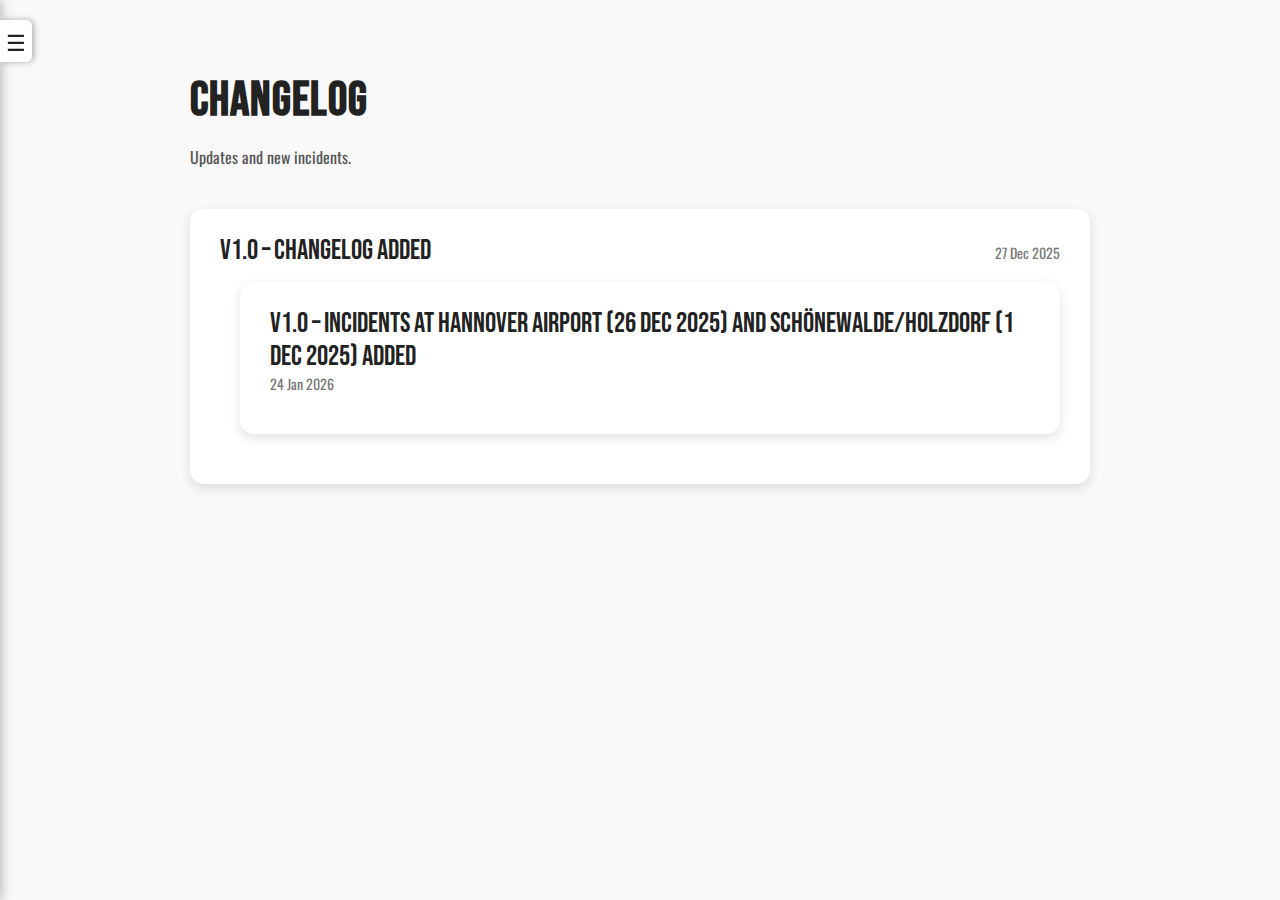
<file: changelog.html>
<!DOCTYPE html>
<html lang="en">
<head>
<meta charset="UTF-8">
<title>Changelog</title>
<meta name="viewport" content="width=device-width, initial-scale=1.0">

<!-- Google Fonts -->
<link href="https://fonts.googleapis.com/css2?family=Bebas+Neue&family=Oswald:wght@400;500&display=swap" rel="stylesheet">

<style>
html, body {
  margin: 0;
  background: #f9f9f9;
  font-family: 'Oswald', sans-serif;
  color: #222;
}

/* =========================
   SIDEBAR
========================= */
#sidebar {
  position: fixed;
  top: 0;
  left: 0;
  width: 250px;
  height: 100%;
  background: #fff;
  box-shadow: 2px 0 10px rgba(0,0,0,0.25);
  transform: translateX(-250px);
  transition: transform 0.3s ease;
  z-index: 1000;
}

#sidebar-content {
  padding: 20px;
}

#sidebar a {
  display: block;
  margin-bottom: 12px;
  color: #000;
  text-decoration: none;
  font-size: 18px;
}

#sidebar-handle {
  position: fixed;
  top: 20px;
  left: 0;
  width: 32px;
  height: 42px;
  background: white;
  border-radius: 0 6px 6px 0;
  display: flex;
  align-items: center;
  justify-content: center;
  box-shadow: 2px 0 6px rgba(0,0,0,0.3);
  cursor: pointer;
  font-size: 22px;
  z-index: 1001;
  transition: transform 0.3s ease;
}

/* =========================
   PAGE LAYOUT
========================= */
.container {
  max-width: 900px;
  margin: 0 auto;
  padding: 40px 20px 60px;
}

/* =========================
   HEADER
========================= */
h1 {
  font-family: 'Bebas Neue', sans-serif;
  font-size: 48px;
  letter-spacing: 1px;
  margin-bottom: 10px;
}

.subtitle {
  color: #555;
  margin-bottom: 40px;
}

/* =========================
   RELEASE BLOCKS
========================= */
.release {
  background: white;
  border-radius: 14px;
  padding: 25px 30px;
  margin-bottom: 25px;
  box-shadow: 0 4px 12px rgba(0,0,0,0.12);
}

.release-header {
  display: flex;
  justify-content: space-between;
  align-items: baseline;
  margin-bottom: 15px;
  flex-wrap: wrap;
}

.release-title {
  font-family: 'Bebas Neue', sans-serif;
  font-size: 28px;
}

.release-date {
  font-size: 14px;
  color: #777;
}

/* =========================
   CHANGE LIST
========================= */
.release ul {
  padding-left: 20px;
  margin: 0;
}

.release li {
  margin-bottom: 8px;
  line-height: 1.4;
}

/* =========================
   TAGS
========================= */
.tag {
  display: inline-block;
  padding: 2px 8px;
  border-radius: 6px;
  font-size: 12px;
  margin-right: 6px;
  color: white;
}

.tag.ui { background: #e03b3b; }
.tag.data { background: #f7a400; }
.tag.mobile { background: #3b82f6; }
.tag.meta { background: #22c55e; }

/* =========================
   MOBILE
========================= */
@media (max-width: 600px) {
  h1 { font-size: 40px; }
  .release { padding: 20px; }
  .release-title { font-size: 24px; }
}
</style>
</head>

<body>

<!-- Sidebar -->
<div id="sidebar">
  <div id="sidebar-content">
    <a href="index.html">🏠 Home</a>
    <a href="map.html">🗺️ Map</a>
    <a href="calendar.html">📅 Calendar</a>
    <a href="changelog.html">📝 Changelog</a>
    <a href="info.html">ℹ️ Info</a>
  </div>
</div>
<div id="sidebar-handle">&#9776;</div>

<!-- Page Content -->
<div class="container">
  <h1>Changelog</h1>
  <p class="subtitle">Updates and new incidents.</p>

  <div class="release">
    <div class="release-header">
      <div class="release-title">v1.0 – Changelog added</div>
      <div class="release-date">27 Dec 2025</div>
    </div>
    <ul>

       <div class="release">
    <div class="release-header">
      <div class="release-title">v1.0 – Incidents at Hannover airport (26 Dec 2025) and Schönewalde/Holzdorf (1 Dec 2025) added </div>
      <div class="release-date">24 Jan 2026</div>
    </div>
    <ul>
   <!--   <li>Added public changelog page</li>
      <li>Improved transparency for site updates</li> -->
    </ul>
  </div>
</div>

<!-- Sidebar Logic (overlay, no content movement) -->
<script>
const sidebar = document.getElementById('sidebar');
const handle = document.getElementById('sidebar-handle');

let sidebarOpen = false;

handle.addEventListener('click', () => {
  sidebarOpen = !sidebarOpen;
  if (sidebarOpen) {
    sidebar.style.transform = 'translateX(0)';
    handle.style.transform = 'translateX(250px)';
  } else {
    sidebar.style.transform = 'translateX(-250px)';
    handle.style.transform = 'translateX(0)';
  }
});
</script>

</body>
</html>
</file>
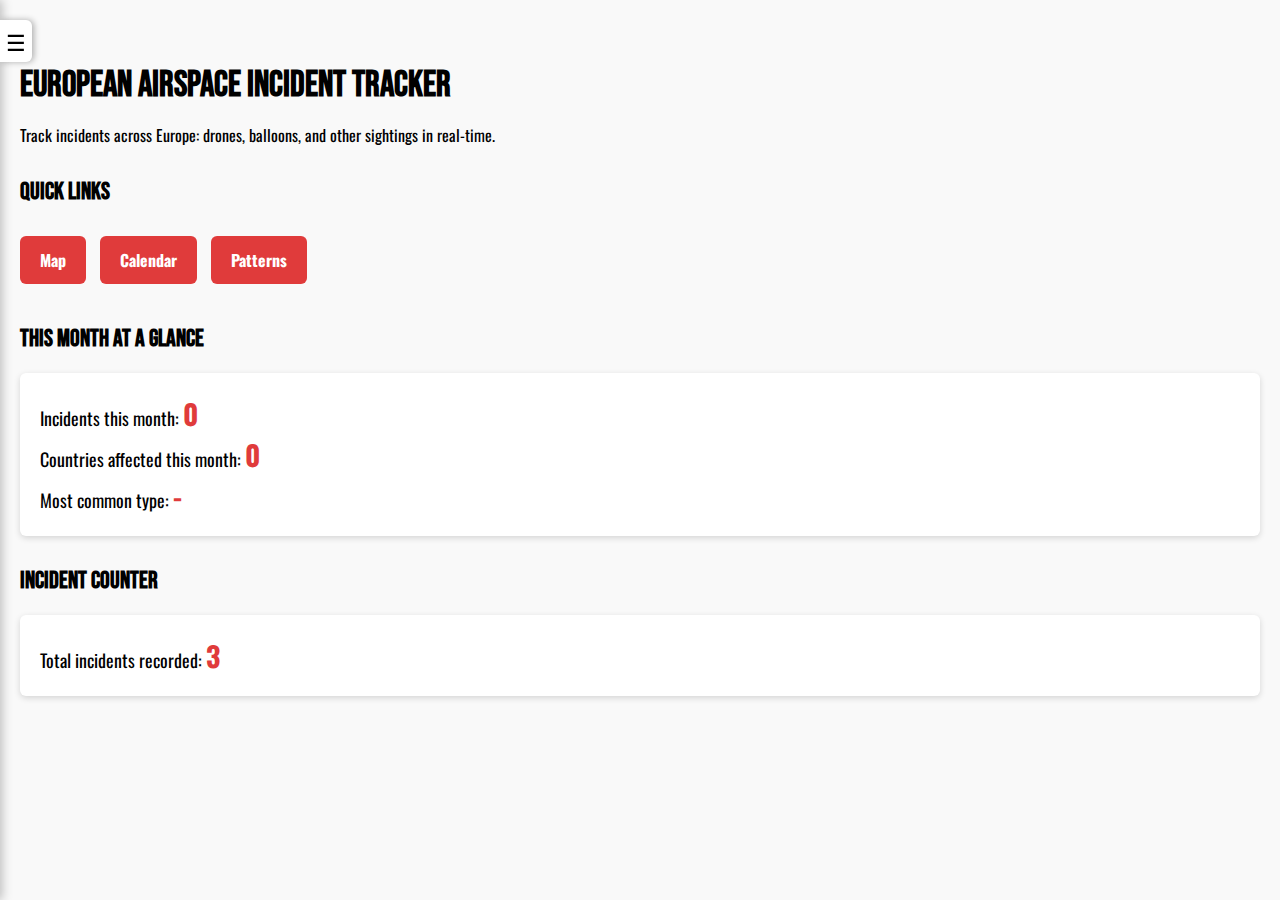
<file: homepage.html>
<!DOCTYPE html>
<html lang="en">
<head>
<meta charset="UTF-8">
<title>European Airspace Incident Tracker</title>
<meta name="viewport" content="width=device-width, initial-scale=1.0">

<!-- Google Fonts -->
<link href="https://fonts.googleapis.com/css2?family=Fjalla+One&family=Bebas+Neue&family=Oswald&display=swap" rel="stylesheet">

<style>
html, body {
  margin: 0;
  font-family: Oswald, sans-serif;
  background: #f9f9f9;
}

#sidebar {
  position: fixed;
  top: 0;
  left: 0;
  width: 250px;
  height: 100%;
  background: #fff;
  box-shadow: 2px 0 10px rgba(0,0,0,0.25);
  transform: translateX(-250px);
  transition: transform 0.3s ease;
  z-index: 1000;
  font-family: 'Fjalla One', sans-serif;
}

#sidebar-content {
  padding: 30px 20px;
}

#sidebar a {
  display: block;
  margin-bottom: 12px;
  color: #000;
  text-decoration: none;
  font-size: 18px;
}

#sidebar-handle {
  position: fixed;
  top: 20px;
  left: 0;
  width: 32px;
  height: 42px;
  background: white;
  border-radius: 0 6px 6px 0;
  display: flex;
  align-items: center;
  justify-content: center;
  box-shadow: 2px 0 6px rgba(0,0,0,0.3);
  cursor: pointer;
  font-size: 22px;
  z-index: 1001;
  transition: transform 0.3s ease;
}

#main {
  margin-left: 0;
  padding: 40px 20px;
  transition: margin-left 0.3s ease;
}

h1 {
  font-family: 'Bebas Neue', sans-serif;
  font-size: 36px;
  margin-bottom: 10px;
}

h2 {
  font-family: 'Bebas Neue', sans-serif;
  font-size: 24px;
  margin-top: 30px;
}

.button-link {
  display: inline-block;
  margin: 10px 10px 10px 0;
  padding: 12px 20px;
  background: #e03b3b;
  color: white;
  text-decoration: none;
  border-radius: 6px;
  font-weight: bold;
  transition: background 0.2s;
}

.button-link:hover {
  background: #c70000;
}

.stats-box {
  background: white;
  padding: 20px;
  border-radius: 6px;
  box-shadow: 0 2px 6px rgba(0,0,0,0.15);
  margin-top: 15px;
  font-size: 18px;
}

.stats-number {
  font-size: 28px;
  font-weight: bold;
  color: #e03b3b;
}
</style>
</head>
<body>

<div id="sidebar">
  <div id="sidebar-content">
    <a href="homepage.html">🏠 Home</a>
    <a href="index.html">🗺️ Map</a>
    <a href="calendar.html">📅 Calendar</a>
    <a href="patterns.html">📊 Patterns</a>
  </div>
</div>
<div id="sidebar-handle">&#9776;</div>

<div id="main">
  <h1>European Airspace Incident Tracker</h1>
  <p>Track incidents across Europe: drones, balloons, and other sightings in real-time.</p>

  <h2>Quick Links</h2>
  <a href="index.html" class="button-link">Map</a>
  <a href="calendar.html" class="button-link">Calendar</a>
  <a href="patterns.html" class="button-link">Patterns</a>

  <h2>This Month at a Glance</h2>
  <div class="stats-box">
    <div>Incidents this month: <span id="monthIncidents" class="stats-number">0</span></div>
    <div>Countries affected this month: <span id="monthCountries" class="stats-number">0</span></div>
    <div>Most common type: <span id="monthType" class="stats-number">-</span></div>
  </div>

  <h2>Incident Counter</h2>
  <div class="stats-box">
    <div>Total incidents recorded: <span id="totalIncidents" class="stats-number">0</span></div>
  </div>
</div>

<script>
// =========================
// SIDEBAR LOGIC
// =========================
const sidebar = document.getElementById('sidebar');
const handle = document.getElementById('sidebar-handle');
const main = document.getElementById('main');
let sidebarOpen = false;

handle.addEventListener('click', () => {
  sidebarOpen = !sidebarOpen;
  if(sidebarOpen){
    sidebar.style.transform = 'translateX(0)';
    handle.style.transform = 'translateX(250px)';
    main.style.marginLeft = '250px';
  } else {
    sidebar.style.transform = 'translateX(-250px)';
    handle.style.transform = 'translateX(0)';
    main.style.marginLeft = '0';
  }
});

// =========================
// INCIDENT DATA (example)
// =========================
const incidentsData = {
  '2025-12-24': [
    { country: '🟡 Gothenburg, Sweden', popupType: 'Drone', date: '24 Dec 2025', details: 'Drone sighting at airport' },
  ],
  '2025-12-25': [
    { country: '🟠 Brussels, Belgium', popupType: 'Drone', date: '25 Dec 2025', details: 'Drone sighting' },
    { country: '🟡 Podlaskie, Poland', popupType: 'Balloon', date: '25 Dec 2025', details: 'Smuggler balloon' },
  ],
};

// =========================
// DYNAMIC STATS
// =========================
function updateStats() {
  const now = new Date();
  const monthKey = now.toISOString().slice(0,7); // YYYY-MM
  let monthCount = 0;
  const countries = new Set();
  const typeCount = {};

  for(const date in incidentsData){
    if(date.startsWith(monthKey)){
      incidentsData[date].forEach(i => {
        monthCount++;
        countries.add(i.country);
        typeCount[i.popupType] = (typeCount[i.popupType] || 0) + 1;
      });
    }
  }

  document.getElementById('monthIncidents').textContent = monthCount;
  document.getElementById('monthCountries').textContent = countries.size;

  // Find most common type
  let maxType = '-';
  let maxCount = 0;
  for(const t in typeCount){
    if(typeCount[t] > maxCount){ maxCount = typeCount[t]; maxType = t; }
  }
  document.getElementById('monthType').textContent = maxType;

  // Total incidents
  let total = 0;
  for(const date in incidentsData){
    total += incidentsData[date].length;
  }
  document.getElementById('totalIncidents').textContent = total;
}

updateStats();
</script>

</body>
</html>
</file>
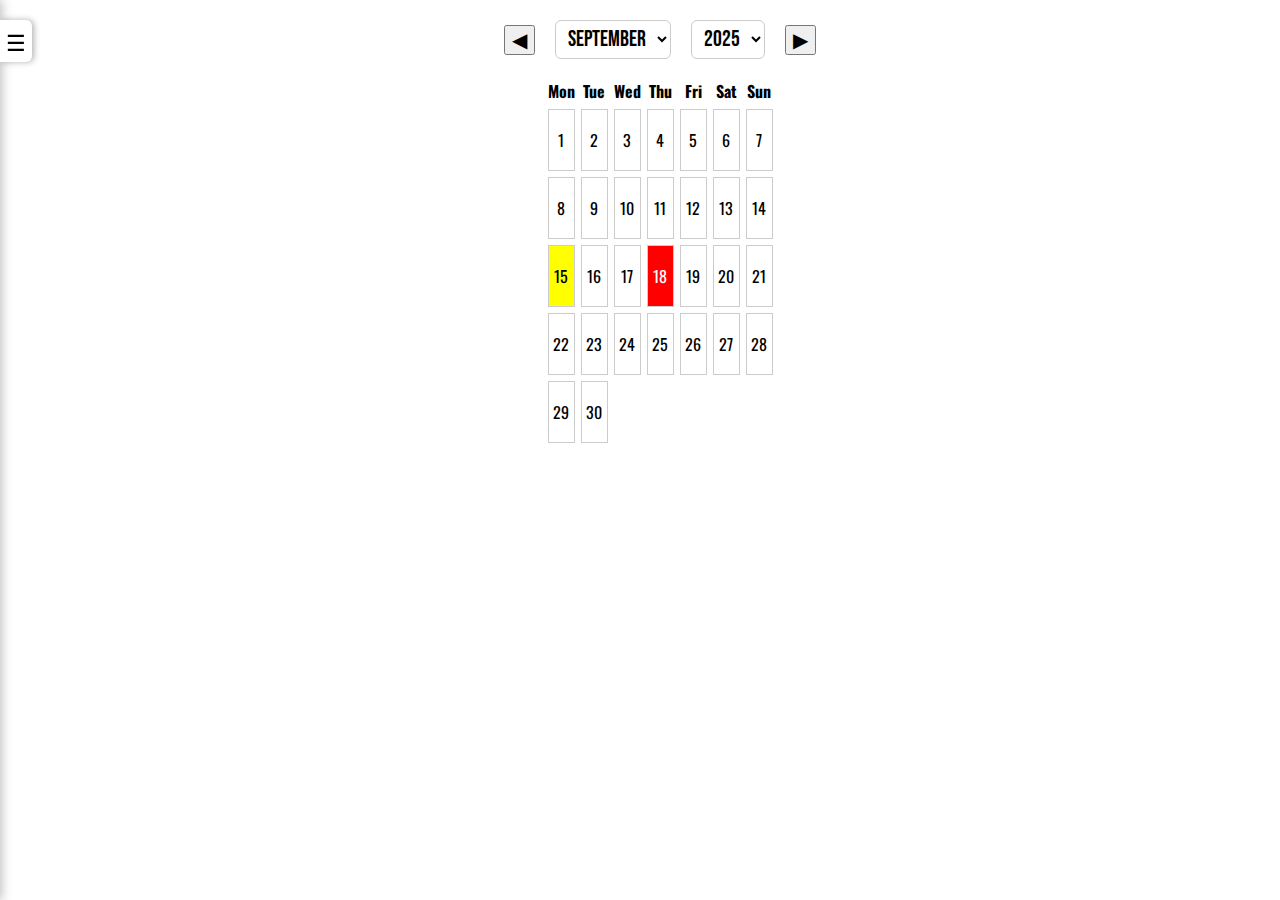
<file: calendar/calendar.html>
<!DOCTYPE html>
<html lang="en">
<head>
<meta charset="UTF-8">
<title>Incident Calendar</title>
<meta name="viewport" content="width=device-width, initial-scale=1.0">

<!-- Google Fonts -->
<link href="https://fonts.googleapis.com/css2?family=Fjalla+One&family=Bebas+Neue&family=Oswald&display=swap" rel="stylesheet">

<style>
html, body {
  margin: 0;
  height: 100%;
  font-family: Oswald, sans-serif;
}

/* =========================
   SIDEBAR
   ========================= */
#sidebar {
  position: fixed;
  top: 0;
  left: 0;
  width: 250px;
  height: 100%;
  background: #fff;
  box-shadow: 2px 0 10px rgba(0,0,0,0.25);
  transform: translateX(-250px);
  transition: transform 0.3s ease;
  z-index: 1000;
  font-family: 'Fjalla One', sans-serif;
}

#sidebar.sidebar-open {
  transform: translateX(0);
}

#sidebar-content {
  padding: 20px;
}

#sidebar a {
  display: block;
  margin-bottom: 12px;
  color: #000;
  text-decoration: none;
  font-size: 18px;
}

/* Burger */
#sidebar-handle {
  position: fixed;
  top: 20px;
  left: 0;
  width: 32px;
  height: 42px;
  background: white;
  border-radius: 0 6px 6px 0;
  display: flex;
  align-items: center;
  justify-content: center;
  box-shadow: 2px 0 6px rgba(0,0,0,0.3);
  cursor: pointer;
  font-size: 22px;
  z-index: 1001;
  transition: left 0.3s ease;
}

/* Moves with sidebar */
.sidebar-open + #sidebar-handle {
  left: 250px;
}

/* =========================
   CALENDAR
   ========================= */
#calendar-container {
  margin-left: 40px;
  padding: 20px;
  display: flex;
  flex-direction: column;
  align-items: center;
}

#calendar-header {
  display: flex;
  align-items: center;
  gap: 20px;
  font-family: 'Bebas Neue', sans-serif;
  font-size: 28px;
}

#calendar-header button {
  font-size: 20px;
  cursor: pointer;
}

#calendar-header select {
  font-family: 'Bebas Neue', sans-serif;
  font-size: 22px;
  padding: 4px 8px;
  border-radius: 6px;
  border: 1px solid #ccc;
  background: white;
  cursor: pointer;
}

#calendar-grid {
  margin-top: 20px;
  display: grid;
  grid-template-columns: repeat(7, 1fr);
  gap: 6px;
  max-width: 600px;
}

/* Weekdays */
.weekday {
  text-align: center;
  font-weight: bold;
}

/* Days */
.day {
  height: 60px;
  border: 1px solid #ccc;
  display: flex;
  align-items: center;
  justify-content: center;
  cursor: default;
  transition: background 0.2s;
}

/* Incident colors */
.day.single {
  background: yellow;
}

.day.multi {
  background: red;
  color: white;
}
</style>
</head>

<body>

<!-- Sidebar -->
<div id="sidebar">
  <div id="sidebar-content">
    <a href="index.html">🗺️ Map</a>
    <a href="calendar.html">📅 Calendar</a>
  </div>
</div>
<div id="sidebar-handle">&#9776;</div>

<!-- Calendar -->
<div id="calendar-container">
  <div id="calendar-header">
    <button id="prevMonth">◀</button>
    <select id="monthSelect"></select>
    <select id="yearSelect"></select>
    <button id="nextMonth">▶</button>
  </div>
  <div id="calendar-grid"></div>
</div>

<script>
/* =========================
   SIDEBAR TOGGLE
   ========================= */
const sidebar = document.getElementById('sidebar');
const handle = document.getElementById('sidebar-handle');

handle.addEventListener('click', () => {
  sidebar.classList.toggle('sidebar-open');
  handle.style.left = sidebar.classList.contains('sidebar-open') ? '250px' : '0';
});

/* =========================
   INCIDENT DATA
   ========================= */
const incidentsByDate = {
  '2025-09-15': 1,
  '2025-09-18': 3,
  '2025-10-10': 2,
  '2025-12-20': 1
};

/* =========================
   CALENDAR LOGIC
   ========================= */
let currentDate = new Date(2025, 8, 1); // September 2025

const grid = document.getElementById('calendar-grid');
const monthSelect = document.getElementById('monthSelect');
const yearSelect = document.getElementById('yearSelect');

const months = [
  'January','February','March','April','May','June',
  'July','August','September','October','November','December'
];

// Populate month dropdown
months.forEach((m, i) => {
  const opt = document.createElement('option');
  opt.value = i;
  opt.textContent = m;
  monthSelect.appendChild(opt);
});

// Populate year dropdown
for (let y = 2024; y <= 2030; y++) {
  const opt = document.createElement('option');
  opt.value = y;
  opt.textContent = y;
  yearSelect.appendChild(opt);
}

// Sync dropdowns
function syncDropdowns() {
  monthSelect.value = currentDate.getMonth();
  yearSelect.value = currentDate.getFullYear();
}

// Weekday headers
const weekdays = ['Mon','Tue','Wed','Thu','Fri','Sat','Sun'];

function renderCalendar() {
  grid.innerHTML = '';
  syncDropdowns();

  // Weekday headers
  weekdays.forEach(d => {
    const el = document.createElement('div');
    el.className = 'weekday';
    el.textContent = d;
    grid.appendChild(el);
  });

  const year = currentDate.getFullYear();
  const month = currentDate.getMonth();

  const firstDay = new Date(year, month, 1);
  const startOffset = (firstDay.getDay() + 6) % 7;
  const daysInMonth = new Date(year, month + 1, 0).getDate();

  // Empty cells
  for (let i = 0; i < startOffset; i++) {
    grid.appendChild(document.createElement('div'));
  }

  // Days
  for (let day = 1; day <= daysInMonth; day++) {
    const el = document.createElement('div');
    el.className = 'day';
    el.textContent = day;

    const key = `${year}-${String(month+1).padStart(2,'0')}-${String(day).padStart(2,'0')}`;

    if (incidentsByDate[key] === 1) {
      el.classList.add('single');
    }
    if (incidentsByDate[key] > 1) {
      el.classList.add('multi');
    }

    grid.appendChild(el);
  }
}

// Prev/Next buttons
document.getElementById('prevMonth').onclick = () => {
  currentDate.setMonth(currentDate.getMonth() - 1);
  renderCalendar();
};
document.getElementById('nextMonth').onclick = () => {
  currentDate.setMonth(currentDate.getMonth() + 1);
  renderCalendar();
};

// Month/Year dropdowns
monthSelect.addEventListener('change', () => {
  currentDate.setMonth(parseInt(monthSelect.value));
  renderCalendar();
});
yearSelect.addEventListener('change', () => {
  currentDate.setFullYear(parseInt(yearSelect.value));
  renderCalendar();
});

// Initial render
renderCalendar();
</script>

</body>
</html>
</file>
